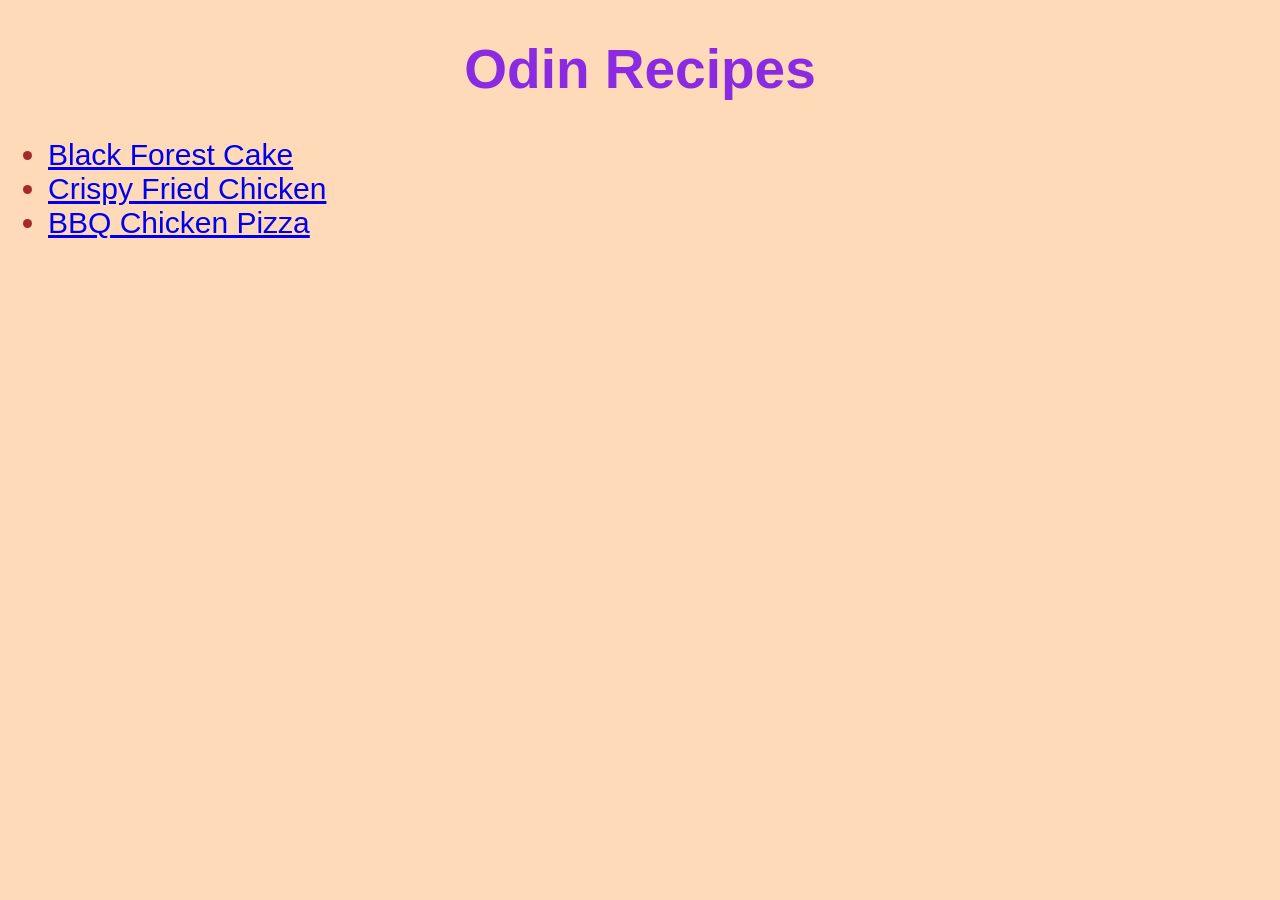
<file: index.html>
<!DOCTYPE html>
<html lang="en">
<head>
    <meta charset="UTF-8">
    <meta name="viewport" content="width=device-width, initial-scale=1.0">
    <title>My Recipes</title>
    <link rel="stylesheet" href="style.css">
</head>
<body id="homepg">
    <div>
        <h1>Odin Recipes</h1>
        <ul>
            <li><a href="recipes/choco-cake.html">Black Forest Cake</a></li>
            <li><a href="recipes/fried-chicken.html">Crispy Fried Chicken</a></li>
            <li><a href="recipes/pizza.html">BBQ Chicken Pizza</a></li>
        </ul> 
    </div>
</body>
</html>
</file>
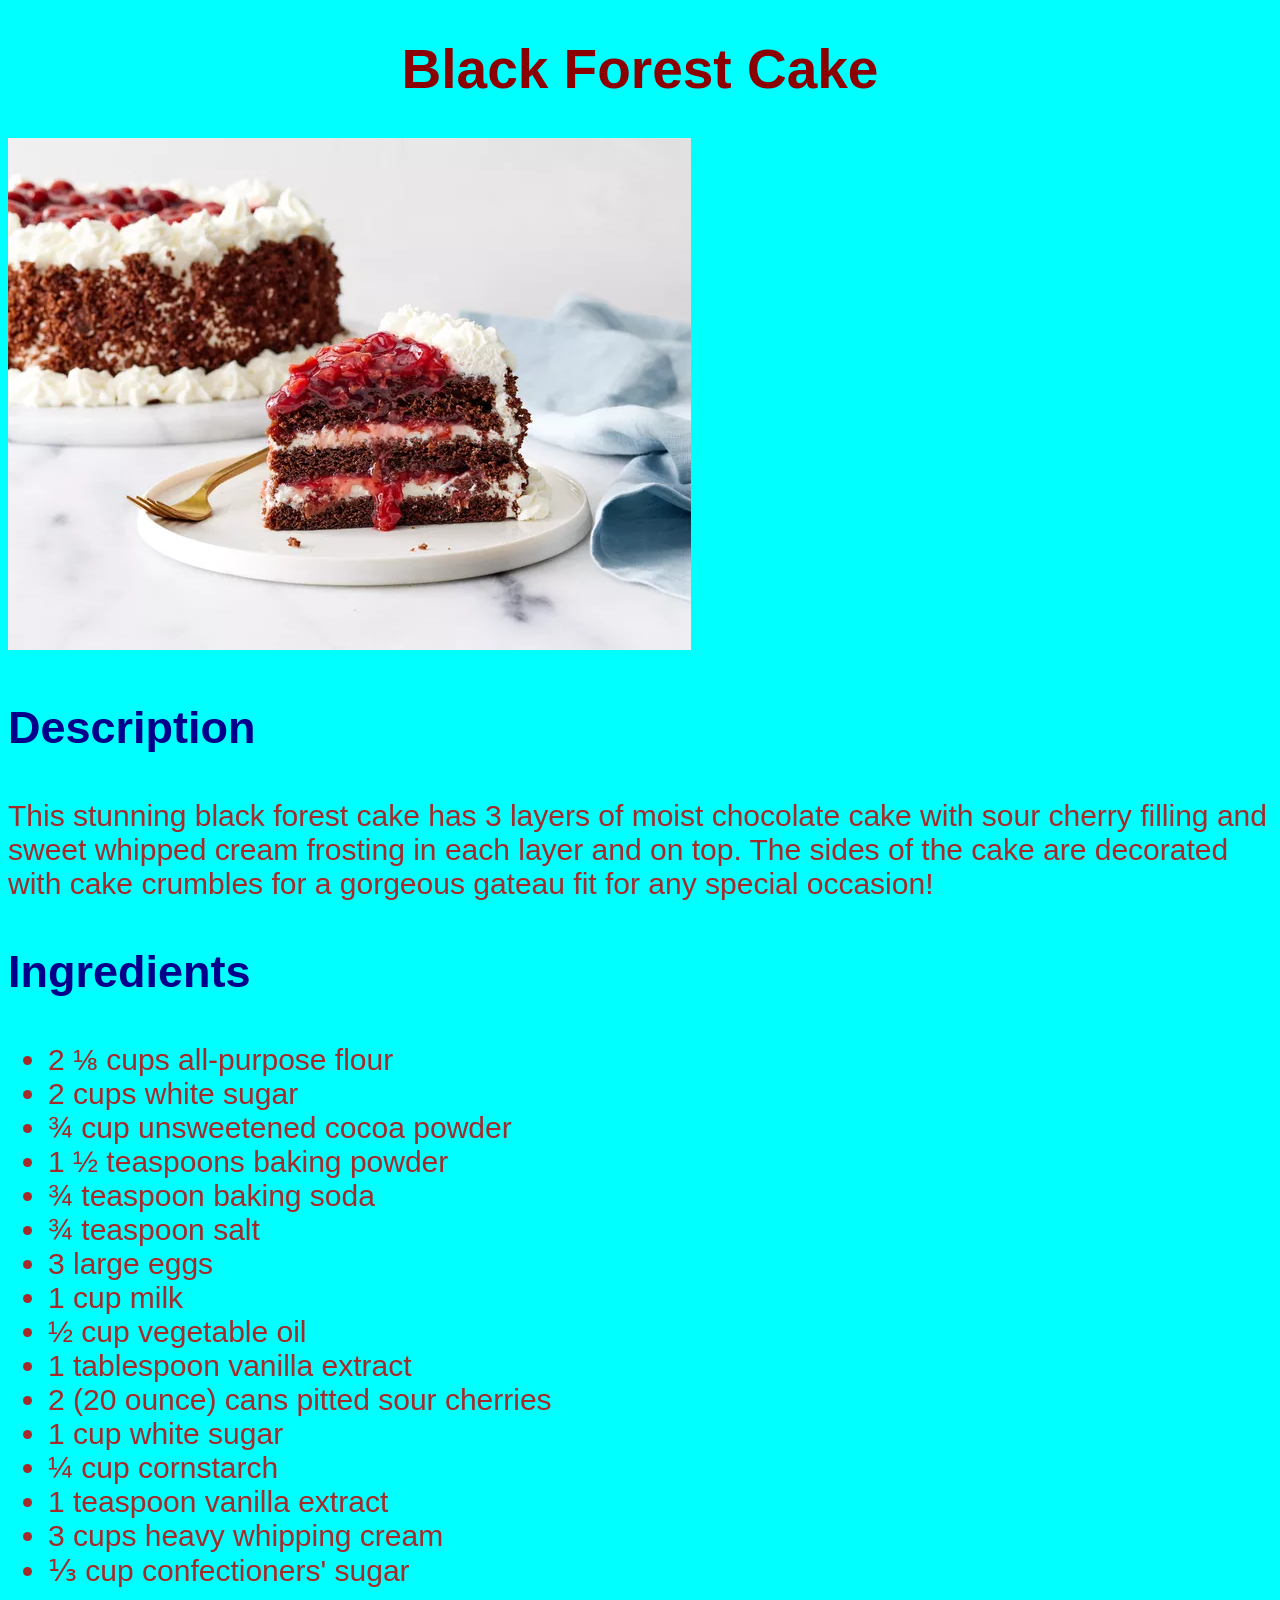
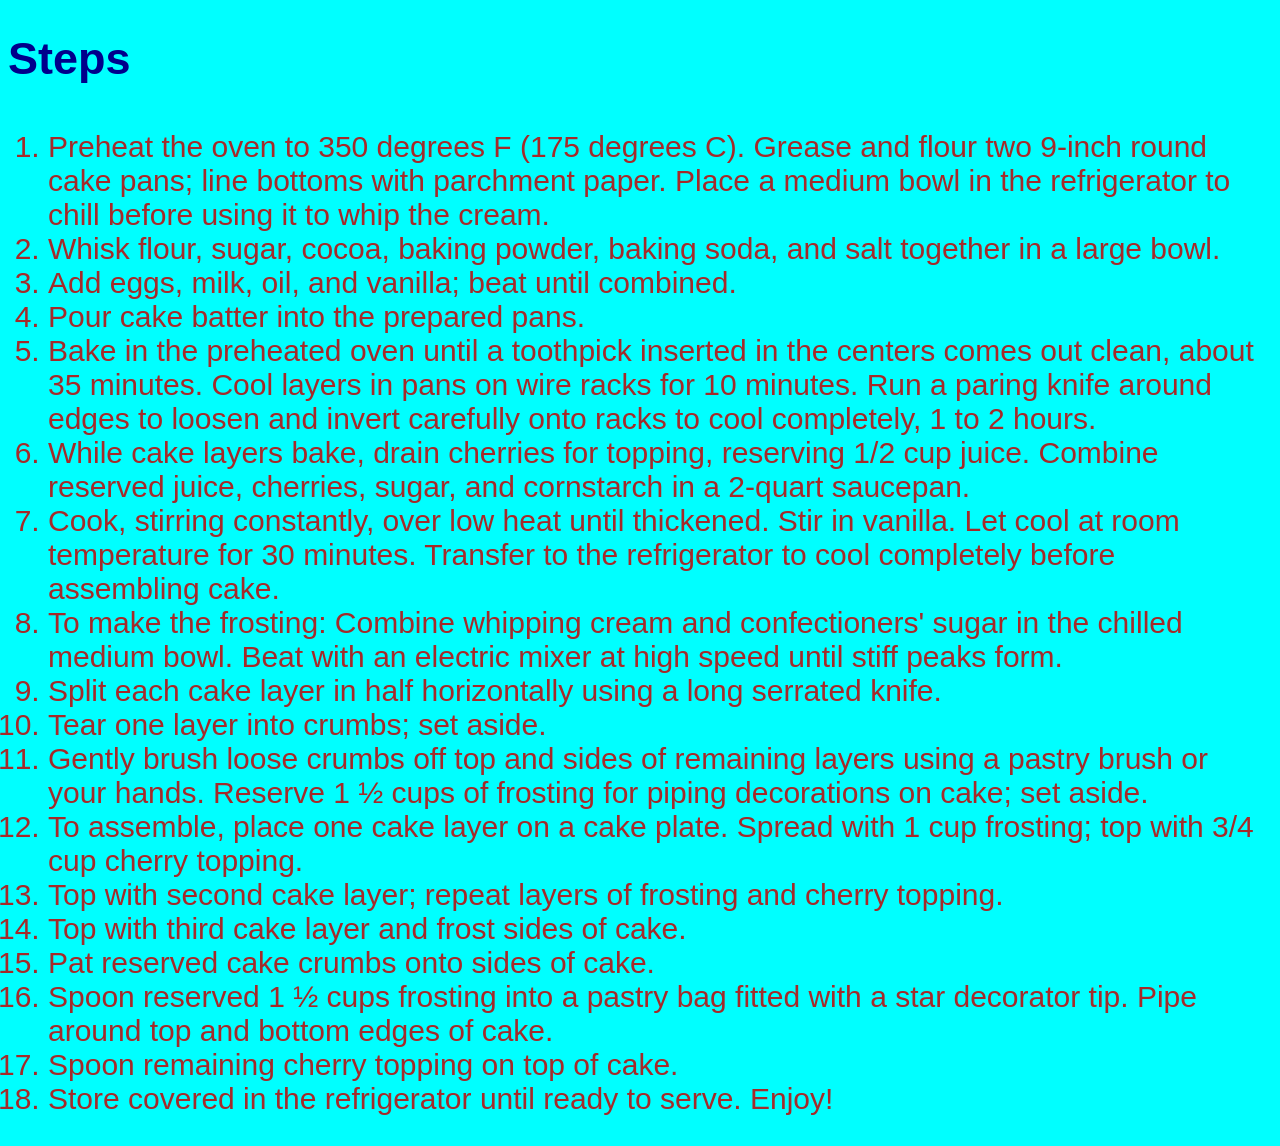
<file: recipes/choco-cake.html>
<!DOCTYPE html>
<html lang="en">
<head>
    <meta charset="UTF-8">
    <meta name="viewport" content="width=device-width, initial-scale=1.0">
    <title>Recipes</title>
    <link rel="stylesheet" href="../style.css">
</head>
<body class="recipepg">
    <h1>Black Forest Cake</h1>
    <img src="../pics/choco-cake.webp" alt="cake-image">
    <h3>Description</h3>
    <p>This stunning black forest cake has 3 layers of moist chocolate cake with sour cherry filling and sweet whipped cream frosting in each layer and on top. The sides of the cake are decorated with cake crumbles for a gorgeous gateau fit for any special occasion!</p>
    <h3>Ingredients</h3>
    <ul>
        <li>2 ⅛ cups all-purpose flour</li>
        <li>2 cups white sugar</li>
        <li>¾ cup unsweetened cocoa powder</li>
        <li>1 ½ teaspoons baking powder</li>
        <li>¾ teaspoon baking soda</li>
        <li>¾ teaspoon salt</li>
        <li>3 large eggs</li>
        <li>1 cup milk</li>
        <li>½ cup vegetable oil</li>
        <li>1 tablespoon vanilla extract</li>
        <li>2 (20 ounce) cans pitted sour cherries</li>
        <li>1 cup white sugar</li>
        <li>¼ cup cornstarch</li>
        <li>1 teaspoon vanilla extract</li>
        <li>3 cups heavy whipping cream</li>
        <li>⅓ cup confectioners' sugar</li>
    </ul>
    <h3>Steps</h3>
    <ol>
        <li>Preheat the oven to 350 degrees F (175 degrees C). Grease and flour two 9-inch round cake pans; line bottoms with parchment paper. Place a medium bowl in the refrigerator to chill before using it to whip the cream.</li>
        <li>Whisk flour, sugar, cocoa, baking powder, baking soda, and salt together in a large bowl.</li>
        <li>Add eggs, milk, oil, and vanilla; beat until combined.</li>
        <li>Pour cake batter into the prepared pans.</li>
        <li>Bake in the preheated oven until a toothpick inserted in the centers comes out clean, about 35 minutes. Cool layers in pans on wire racks for 10 minutes. Run a paring knife around edges to loosen and invert carefully onto racks to cool completely, 1 to 2 hours.</li>
        <li>While cake layers bake, drain cherries for topping, reserving 1/2 cup juice. Combine reserved juice, cherries, sugar, and cornstarch in a 2-quart saucepan.</li>
        <li>Cook, stirring constantly, over low heat until thickened. Stir in vanilla. Let cool at room temperature for 30 minutes. Transfer to the refrigerator to cool completely before assembling cake.</li>
        <li>To make the frosting: Combine whipping cream and confectioners' sugar in the chilled medium bowl. Beat with an electric mixer at high speed until stiff peaks form.</li>
        <li>Split each cake layer in half horizontally using a long serrated knife.</li>
        <li>Tear one layer into crumbs; set aside.</li>
        <li>Gently brush loose crumbs off top and sides of remaining layers using a pastry brush or your hands. Reserve 1 ½ cups of frosting for piping decorations on cake; set aside.</li>
        <li>To assemble, place one cake layer on a cake plate. Spread with 1 cup frosting; top with 3/4 cup cherry topping.</li>
        <li>Top with second cake layer; repeat layers of frosting and cherry topping.</li>
        <li>Top with third cake layer and frost sides of cake.</li>
        <li>Pat reserved cake crumbs onto sides of cake.</li>
        <li>Spoon reserved 1 ½ cups frosting into a pastry bag fitted with a star decorator tip. Pipe around top and bottom edges of cake.</li>
        <li>Spoon remaining cherry topping on top of cake.</li>
        <li>Store covered in the refrigerator until ready to serve. Enjoy!</li>
    </ol>
</body>
</html>
</file>
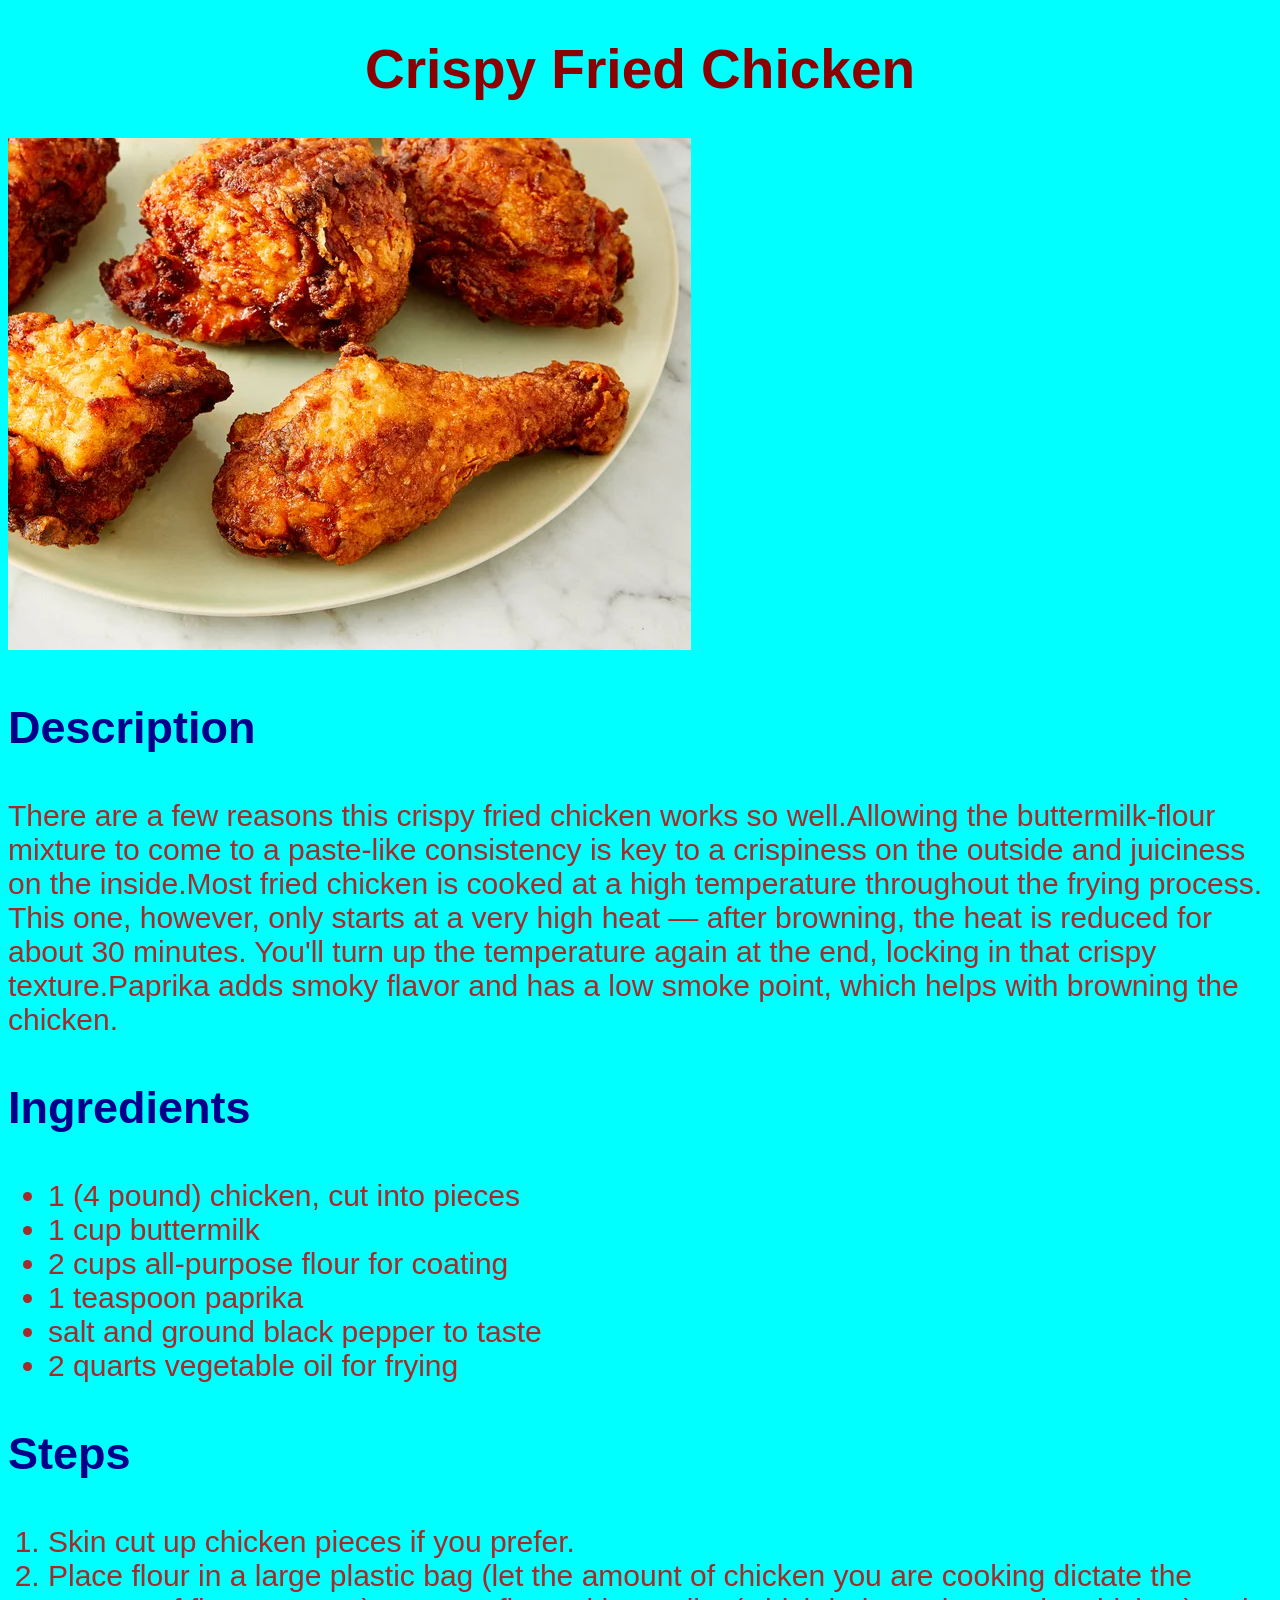
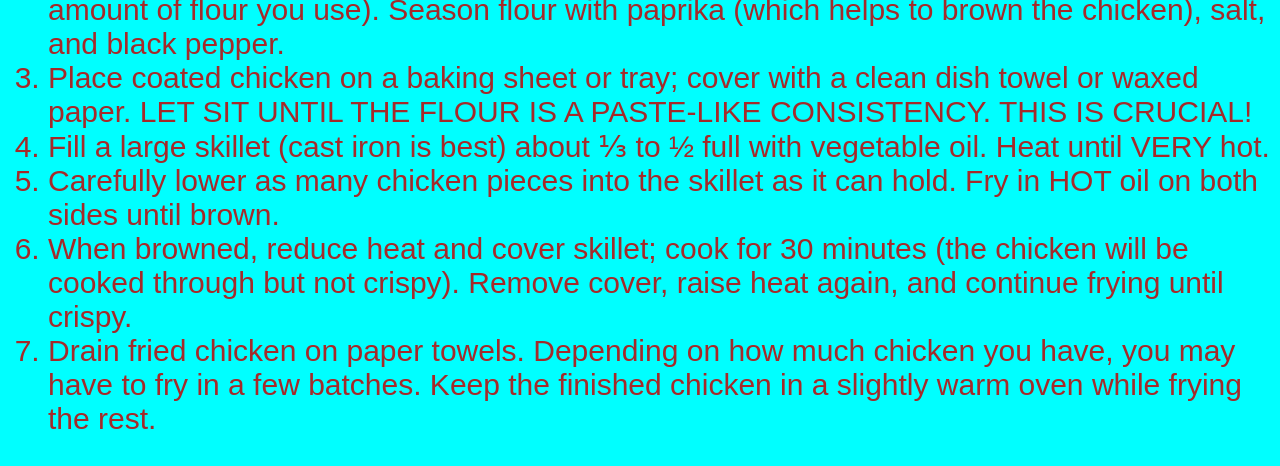
<file: recipes/fried-chicken.html>
<!DOCTYPE html>
<html lang="en">
<head>
    <meta charset="UTF-8">
    <meta name="viewport" content="width=device-width, initial-scale=1.0">
    <title>Recipes</title>
    <link rel="stylesheet" href="../style.css">
</head>
<body class="recipepg">
    <h1>Crispy Fried Chicken</h1>
    <img src="../pics/freid-chicken.webp" alt="fried-chicken-image">
    <h3>Description</h3>
    <p>There are a few reasons this crispy fried chicken works so well.Allowing the buttermilk-flour mixture to come to a paste-like consistency is key to a crispiness on the outside and juiciness on the inside.Most fried chicken is cooked at a high temperature throughout the frying process. This one, however, only starts at a very high heat — after browning, the heat is reduced for about 30 minutes. You'll turn up the temperature again at the end, locking in that crispy texture.Paprika adds smoky flavor and has a low smoke point, which helps with browning the chicken.</p>
    <h3>Ingredients</h3>
    <ul>
        <li>1 (4 pound) chicken, cut into pieces</li>
        <li>1 cup buttermilk</li>
        <li>2 cups all-purpose flour for coating</li>
        <li>1 teaspoon paprika</li>
        <li>salt and ground black pepper to taste</li>
        <li>2 quarts vegetable oil for frying</li>
    </ul>
    <h3>Steps</h3>
    <ol>
        <li>Skin cut up chicken pieces if you prefer.</li>
        <li>Place flour in a large plastic bag (let the amount of chicken you are cooking dictate the amount of flour you use). Season flour with paprika (which helps to brown the chicken), salt, and black pepper.</li>
        <li>Place coated chicken on a baking sheet or tray; cover with a clean dish towel or waxed paper. LET SIT UNTIL THE FLOUR IS A PASTE-LIKE CONSISTENCY. THIS IS CRUCIAL!</li>
        <li>Fill a large skillet (cast iron is best) about ⅓ to ½ full with vegetable oil. Heat until VERY hot.</li>
        <li>Carefully lower as many chicken pieces into the skillet as it can hold. Fry in HOT oil on both sides until brown.</li>
        <li>When browned, reduce heat and cover skillet; cook for 30 minutes (the chicken will be cooked through but not crispy). Remove cover, raise heat again, and continue frying until crispy.</li>
        <li>Drain fried chicken on paper towels. Depending on how much chicken you have, you may have to fry in a few batches. Keep the finished chicken in a slightly warm oven while frying the rest.</li>
    </ol>
</body>
</html>
</file>
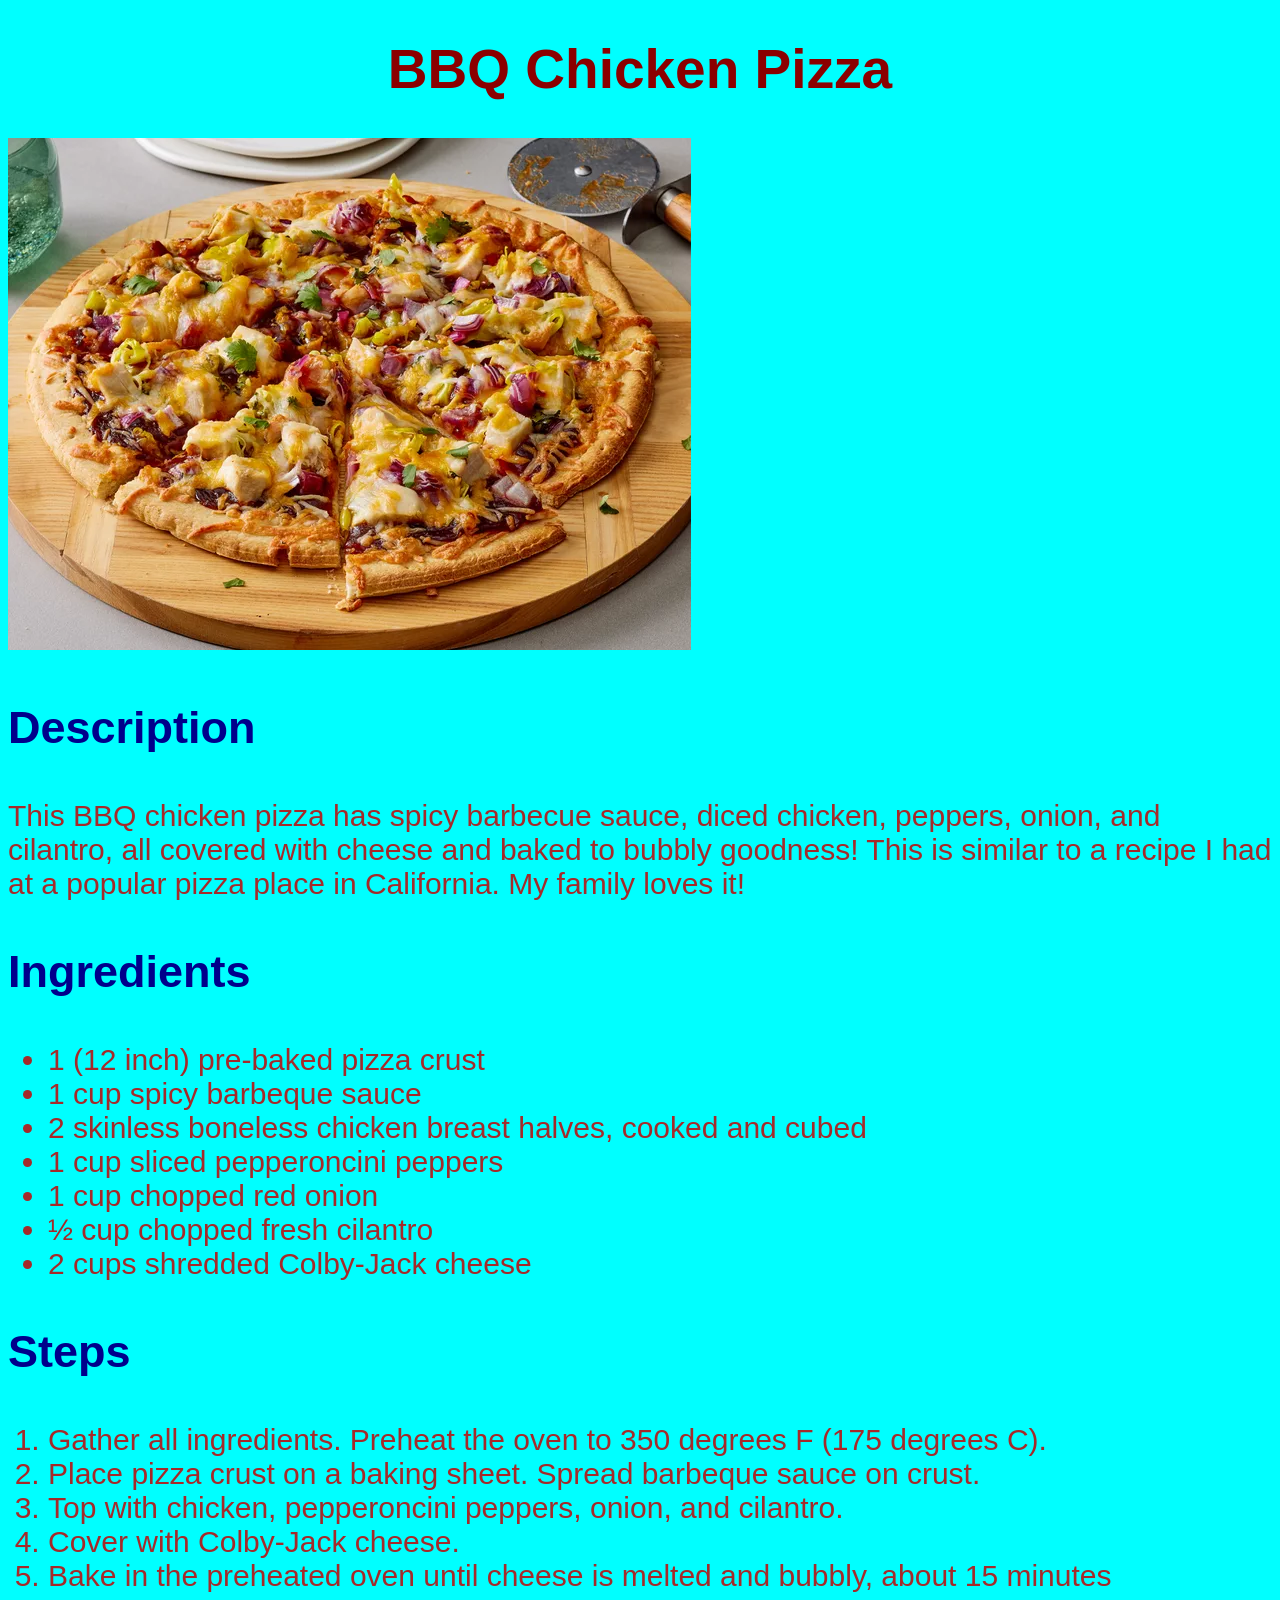
<file: recipes/pizza.html>
<!DOCTYPE html>
<html lang="en">
<head>
    <meta charset="UTF-8">
    <meta name="viewport" content="width=device-width, initial-scale=1.0">
    <title>Recipes</title>
    <link rel="stylesheet" href="../style.css">
</head>
<body class="recipepg">
    <h1>BBQ Chicken Pizza</h1>
    <img src="../pics/chicken-pizza.webp" alt="pizza-image">
    <h3>Description</h3>
    <p>This BBQ chicken pizza has spicy barbecue sauce, diced chicken, peppers, onion, and cilantro, all covered with cheese and baked to bubbly goodness! This is similar to a recipe I had at a popular pizza place in California. My family loves it!</p>
    <h3>Ingredients</h3>
    <ul>
        <li>1 (12 inch) pre-baked pizza crust</li>
        <li>1 cup spicy barbeque sauce</li>
        <li>2 skinless boneless chicken breast halves, cooked and cubed</li>
        <li>1 cup sliced pepperoncini peppers</li>
        <li>1 cup chopped red onion</li>
        <li>½ cup chopped fresh cilantro</li>
        <li>2 cups shredded Colby-Jack cheese</li>
    </ul>
    <h3>Steps</h3>
    <ol>
        <li>Gather all ingredients. Preheat the oven to 350 degrees F (175 degrees C).</li>
        <li>Place pizza crust on a baking sheet. Spread barbeque sauce on crust.</li>
        <li>Top with chicken, pepperoncini peppers, onion, and cilantro.</li>
        <li>Cover with Colby-Jack cheese.</li>
        <li>Bake in the preheated oven until cheese is melted and bubbly, about 15 minutes</li>
    </ol>
</body>
</html>
</file>
<file: style.css>
* {
    font-family: Helvetica,Verdana,sans-serif;
}
#homepg{background-color: peachpuff;}

#homepg h1{
    text-align: center;
    font-size: 55px;
    color: blueviolet;
    font-weight: bold;
}
#homepg ul{
    color: brown;
    font-size: 30px;
}
.recipepg{
    background-color: aqua;font-size: 30px;
    color: brown;

}

.recipepg h1{
    font-size: 55px;
    text-align: center;
    color: darkred;
}

.recipepg h3{
    font-size: 45px;
    color: darkblue;
}
</file>
